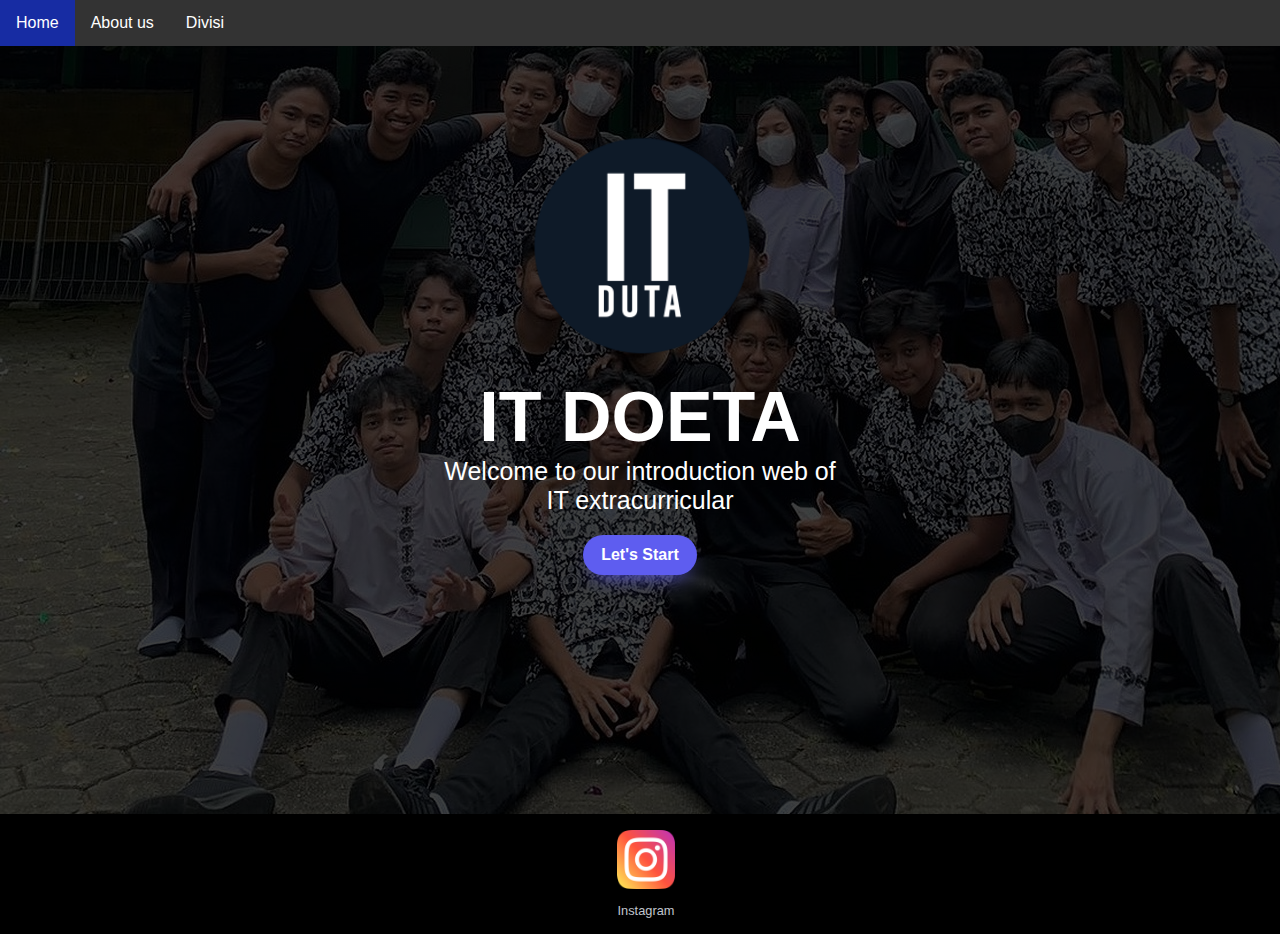
<file: index.html>
<!DOCTYPE html>
<html lang="en">
    <head>
        <meta charset="UTF-8" />
        <meta name="viewport" content="width=device-width, initial-scale=1.0" />
        <link rel="stylesheet" href="style.css" />
        <title>INTORDUCTION TO IT DOETA</title>
        <meta name="google-site-verification" content="QlmTOsupudWDGc6nohjk29UKA_tl6W4_8bsVDyqrMaQ" />
    </head>
    <body>
        <div class="navbar">
            <a href="index.html">Home</a>
            <a href="aboutus.html">About us</a>
            <div class="dropdown">
              <button class="dropbtn">Divisi
                <i class="fa fa-caret-down"></i>
              </button>
              <div class="dropdown-content">
                <a href="Desain.html">Desain</a>
                <a href="Programing.html">Programming</a>
                <a href="Cinematography.html">Sinematografi</a>
              </div>
            </div>
        </div>
        <main class="text">
            <img src="LogoIT.png" alt="" class="logo">
            <h1>IT DOETA</h1>
            <p>Welcome to our introduction web of<br>IT extracurricular</p>
                <button onclick="window.location.href='Desain.html';" class="button-34"><span></span>Let's Start</button>
        </main>
        <div class="footer">
            <footer>
              <ul>
                <li>
                  <img src="instagram.png" alt="" /><a href="https://instagram.com/it_duta?igshid=MzRlODBiNWFlZA=="><p>Instagram</p></a>
                </li>
              </ul>
            </footer>
          </div>
    </body>
</html>
</file>
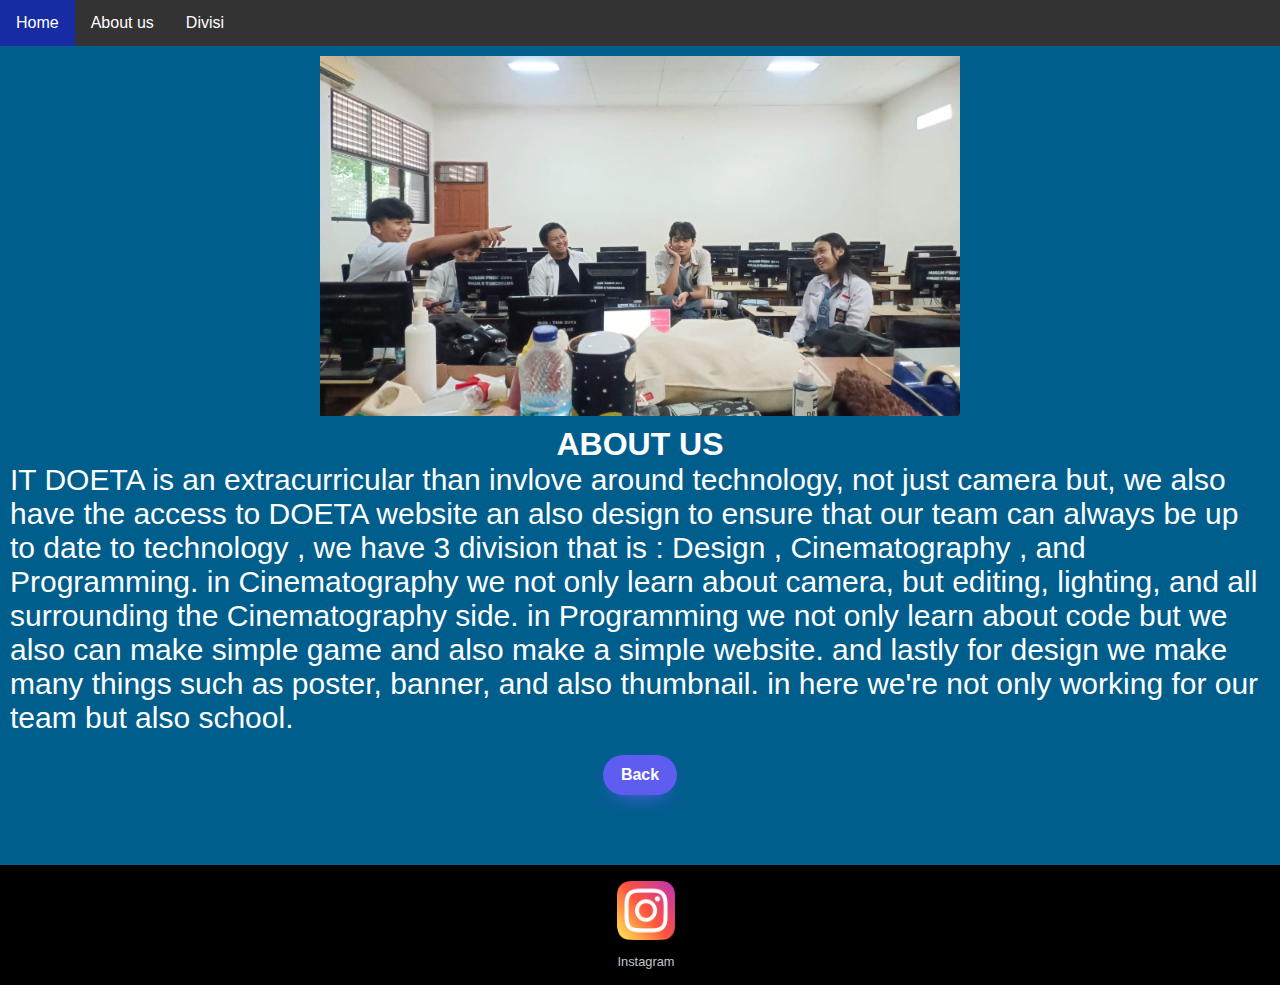
<file: aboutus.html>
<!DOCTYPE html>
<html>
    <Head>
        <meta charset="UTF-8" />
        <meta name="viewport" content="width=device-width, initial-scale=1.0" />
        <link rel="stylesheet" href="Style2.css" />
        <title>INTORDUCTION DESAIN</title>
    </Head>
    <body>
        <div class="navbar">
            <a href="index.html">Home</a>
            <a href="aboutus.html">About us</a>
            <div class="dropdown">
              <button class="dropbtn">Divisi
                <i class="fa fa-caret-down"></i>
              </button>
              <div class="dropdown-content">
                <a href="Desain.html">Desain</a>
                <a href="Programing.html">Programming</a>
                <a href="Cinematography.html">Sinematografi</a>
              </div>
            </div>
        </div>
        <img style="display: block; margin-right: auto; margin-left: auto; margin-top: 10px; width: 50%;" src="aboutus2.jpeg" alt="">
        <h1 style="text-align: center; margin-top: 10px; color: white;">ABOUT US</h1>
        <p style="margin-left: 10px; margin-right: 10px; font-family: 'Gill Sans', 'Gill Sans MT', Calibri, 'Trebuchet MS', sans-serif; font-size: 30px; color: white;">IT DOETA is an extracurricular than invlove around technology, not just camera but, we also have the access to DOETA website an also design to ensure that our team can always be up to date to technology , we have 3 division that is : Design , Cinematography , and Programming. in Cinematography we not only learn about camera, but editing, lighting, and all surrounding the Cinematography side. in Programming we not only learn about code but we also can make simple game and also make a simple website. and lastly for design we make many things such as poster, banner, and also thumbnail. in here we're not only working for our team but also school.</p>
        <button onclick="window.location.href='index.html';" class="button-34"><span></span>Back</button>
        <div class="footer">
            <footer>
              <ul>
                <li>
                  <img src="instagram.png" alt="" /><a href="https://instagram.com/it_duta?igshid=MzRlODBiNWFlZA=="><p>Instagram</p></a>
                </li>
              </ul>
            </footer>
          </div>
    </body>
</html>
</file>
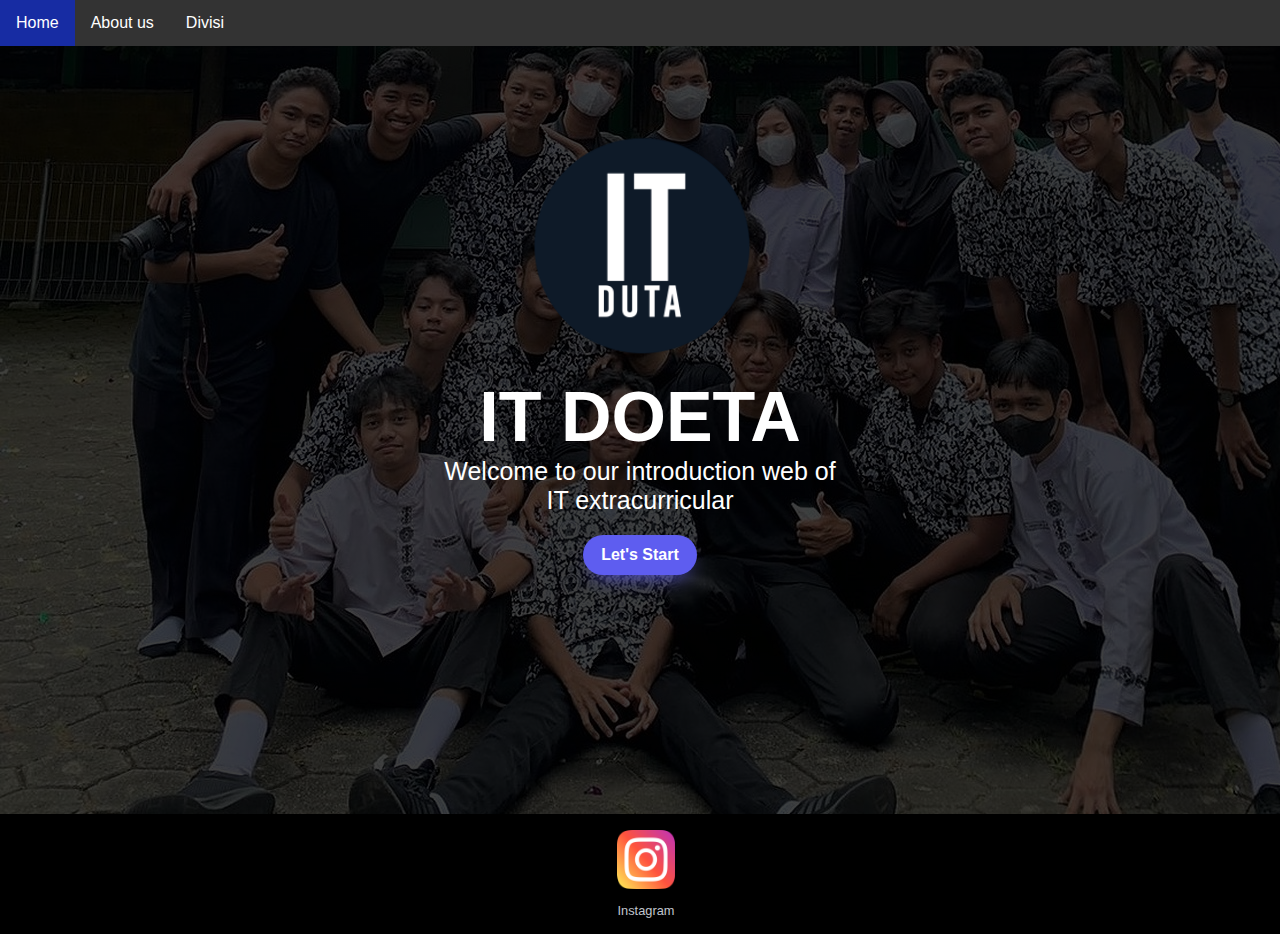
<file: Main.html>
<!DOCTYPE html>
<html lang="en">
    <head>
        <meta charset="UTF-8" />
        <meta name="viewport" content="width=device-width, initial-scale=1.0" />
        <link rel="stylesheet" href="style.css" />
        <title>INTORDUCTION TO IT DOETA</title>
    </head>
    <body>
        <div class="navbar">
            <a href="Main.html">Home</a>
            <a href="aboutus.html">About us</a>
            <div class="dropdown">
              <button class="dropbtn">Divisi
                <i class="fa fa-caret-down"></i>
              </button>
              <div class="dropdown-content">
                <a href="Desain.html">Desain</a>
                <a href="Programing.html">Programming</a>
                <a href="Cinematography.html">Sinematografi</a>
              </div>
            </div>
        </div>
        <main class="text">
            <img src="LogoIT.png" alt="" class="logo">
            <h1>IT DOETA</h1>
            <p>Welcome to our introduction web of<br>IT extracurricular</p>
                <button onclick="window.location.href='Desain.html';" class="button-34"><span></span>Let's Start</button>
        </main>
        <div class="footer">
            <footer>
              <ul>
                <li>
                  <img src="instagram.png" alt="" /><a href="https://instagram.com/it_duta?igshid=MzRlODBiNWFlZA=="><p>Instagram</p></a>
                </li>
              </ul>
            </footer>
          </div>
    </body>
</html>
</file>
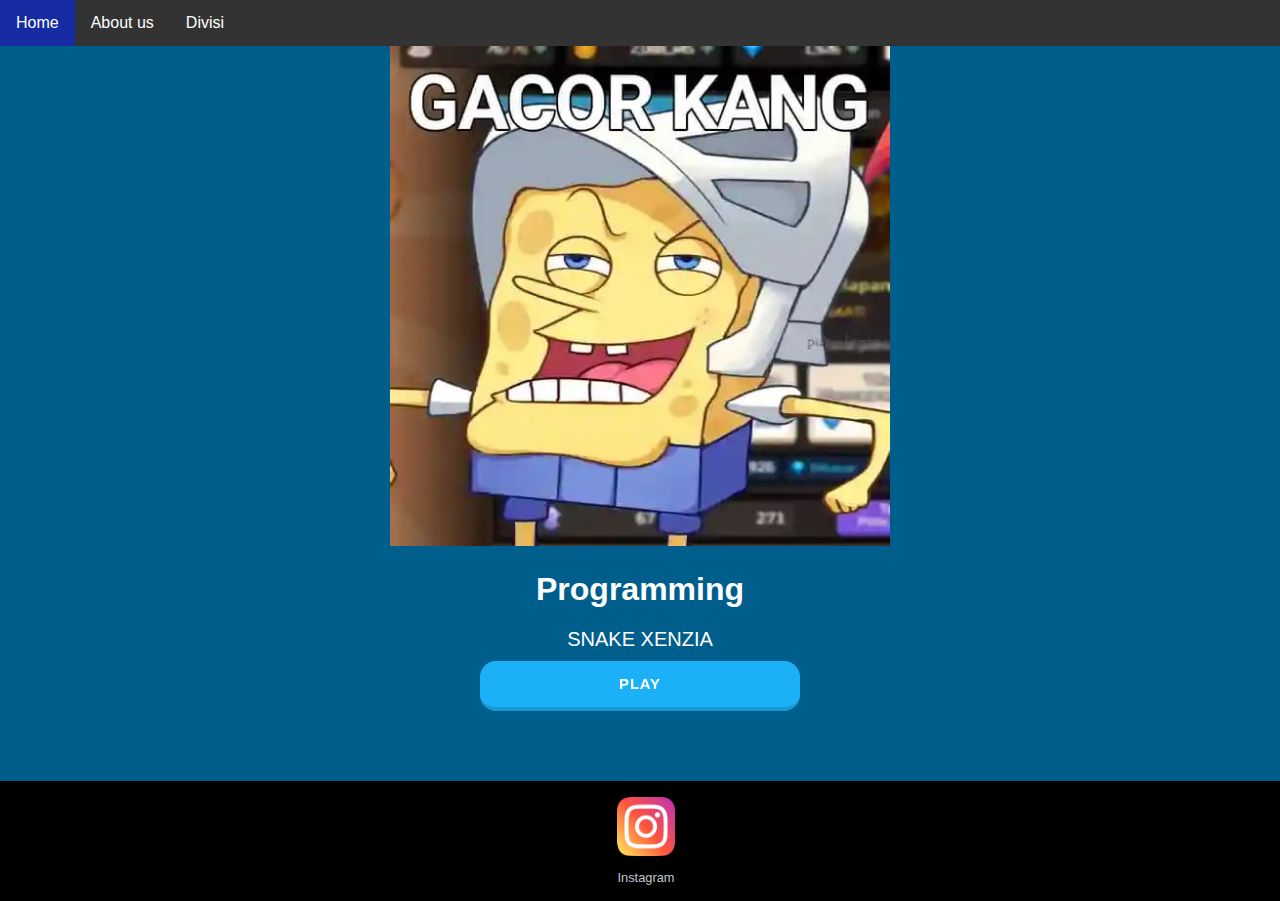
<file: Programing.html>
<!DOCTYPE html>
<html>
    <Head>
        <meta charset="UTF-8" />
        <meta name="viewport" content="width=device-width, initial-scale=1.0" />
        <link rel="stylesheet" href="Style2.css" />
        <title>INTORDUCTION PROGRAMMING</title>
    </Head>
    <body>
        <div class="navbar">
            <a href="index.html">Home</a>
            <a href="about.html">About us</a>
            <div class="dropdown">
              <button class="dropbtn">Divisi
                <i class="fa fa-caret-down"></i>
              </button>
              <div class="dropdown-content">
                <a href="Desain.html">Desain</a>
                <a href="Programing.html">Programming</a>
                <a href="Cinematography.html">Sinematografi</a>
              </div>
            </div>
        </div>
        <img src="progimg.jpeg" alt="" class="imgtop">
        <h1 class="h1" style="text-align: center; margin-top: 25px;">Programming</h1>
        <p class="pprog">SNAKE XENZIA</p>
        <button onclick="window.location.href='raw.html'" class="button-19" role="button">PLAY</button>
        <div class="footer">
            <footer>
              <ul>
                <li>
                  <img src="instagram.png" alt="" /><a href="https://instagram.com/it_duta?igshid=MzRlODBiNWFlZA=="><p>Instagram</p></a>
                </li>
              </ul>
            </footer>
          </div>
    </body>
</html>
</file>
<file: style.css>
* {
  padding: 0;
  margin: 0;
}

.navbar {
  overflow: hidden;
  background-color: #333;
  font-family: Arial;
}

body {
  background-image: linear-gradient(rgba(0,0,0,0.75),rgba(0,0,0,0.75)),url(Bg\ main2.v1.jpg);
  max-width: 100%;
  font-family: sans-serif;
}

/* Links inside the navbar */
.navbar a {
  float: left;
  font-size: 16px;
  color: white;
  text-align: center;
  padding: 14px 16px;
  text-decoration: none;
}

/* The dropdown container */
.dropdown {
  float: left;
  overflow: hidden;
}

/* Dropdown button */
.dropdown .dropbtn {
  font-size: 16px;
  border: none;
  outline: none;
  color: white;
  padding: 14px 16px;
  background-color: inherit;
  font-family: inherit; /* Important for vertical align on mobile phones */
  margin: 0; /* Important for vertical align on mobile phones */
}

/* Add a red background color to navbar links on hover */
.navbar a:hover, .dropdown:hover .dropbtn {
  background-color: rgba(0, 38, 255, 0.548);
}

/* Dropdown content (hidden by default) */
.dropdown-content {
  display: none;
  position: absolute;
  background-color: #f9f9f9;
  min-width: 160px;
  box-shadow: 0px 8px 16px 0px rgba(0,0,0,0.2);
  z-index: 1;
}

/* Links inside the dropdown */
.dropdown-content a {
  float: none;
  color: black;
  padding: 12px 16px;
  text-decoration: none;
  display: block;
  text-align: left;
}

/* Add a grey background color to dropdown links on hover */
.dropdown-content a:hover {
  background-color: #ddd;
}

/* Show the dropdown menu on hover */
.dropdown:hover .dropdown-content {
  display: block;
}

/* logo it */
.logo {
  width: 250px;
  display: block;
  margin-left: auto;
  margin-right: auto;
  margin-top: 75px;
  margin-bottom: 10px;
}

.text {
  font-family: sans-serif;
  position: block;
  top: 50%;
  transform: translateY(-50%);
  display: block;
  color: #ffffff;
  text-align: center;
  margin-left: auto;
  margin-right: auto;
  margin-top: 300px;
}

.text h1 {
  font-size: 70px;

}

.text p {
  font-size: 25px;
  font-weight: 200;
  line-height: auto;
}

.button {
   font-size: 16px;
  border: none;
  outline: none;
  color: white;
  padding: 14px 16px;
  background-color: inherit;
  font-family: inherit; /* Important for vertical align on mobile phones */
  margin: 0; /* Important for vertical align on mobile phones */
}

/* CSS */
.button-34 {
  background: #5E5DF0;
  border-radius: 999px;
  box-shadow: #5E5DF0 0 10px 20px -10px;
  box-sizing: border-box;
  color: #FFFFFF;
  cursor: pointer;
  font-family: Inter,Helvetica,"Apple Color Emoji","Segoe UI Emoji",NotoColorEmoji,"Noto Color Emoji","Segoe UI Symbol","Android Emoji",EmojiSymbols,-apple-system,system-ui,"Segoe UI",Roboto,"Helvetica Neue","Noto Sans",sans-serif;
  font-size: 16px;
  font-weight: 700;
  line-height: 24px;
  opacity: 1;
  outline: 0 solid transparent;
  padding: 8px 18px;
  user-select: none;
  -webkit-user-select: none;
  touch-action: manipulation;
  width: fit-content;
  word-break: break-word;
  border: 0;
  margin-top: 20px;
}

/*   background-color: #005e8d; */

.footer {
  grid-area: footer;
  background: rgb(0, 0, 0);
  margin-top: 10px;
}

footer ul {
  max-width: 100%;
  margin: 2em auto;
  padding: 0;
  text-align: center;
  display: flex;
  flex-direction: row;
}
 
footer ul li {
  list-style: none;
  align-self: flex-end;
}
 
footer ul li a {
  text-decoration: none;
  color: #c1c6ce;
}
 
footer ul li img {
  width: 8%;
  margin-right: 25px;
  margin-left: 200px;

}
 
footer p {
  font-size: 0.8em;
  margin-right: 25px;
  margin-left: 200px;
  margin-top: 10px;

}

footer ul {
  max-width: 900px;
  margin: 0 auto;
  padding: 1em 0;
}

footer ul li a img {
  width: 20%;
}
</file>
<file: Style2.css>
* {
    padding: 0;
    margin: 0;
  }

  body {
    background-color: #005e8d;
    font-family: sans-serif;
  }
  
  .navbar {
    overflow: hidden;
    background-color: #333;
    font-family: Arial;
  }

  /* Links inside the navbar */
.navbar a {
    float: left;
    font-size: 16px;
    color: white;
    text-align: center;
    padding: 14px 16px;
    text-decoration: none;
  }
  
  /* The dropdown container */
  .dropdown {
    float: left;
    overflow: hidden;
  }
  
  /* Dropdown button */
  .dropdown .dropbtn {
    font-size: 16px;
    border: none;
    outline: none;
    color: white;
    padding: 14px 16px;
    background-color: inherit;
    font-family: inherit; /* Important for vertical align on mobile phones */
    margin: 0; /* Important for vertical align on mobile phones */
  }
  
  /* Add a red background color to navbar links on hover */
  .navbar a:hover, .dropdown:hover .dropbtn {
    background-color: rgba(0, 38, 255, 0.548);
  }
  
  /* Dropdown content (hidden by default) */
  .dropdown-content {
    display: none;
    position: absolute;
    background-color: #f9f9f9;
    min-width: 160px;
    box-shadow: 0px 8px 16px 0px rgba(0,0,0,0.2);
    z-index: 1;
  }
  
  /* Links inside the dropdown */
  .dropdown-content a {
    float: none;
    color: black;
    padding: 12px 16px;
    text-decoration: none;
    display: block;
    text-align: left;
  }
  
  /* Add a grey background color to dropdown links on hover */
  .dropdown-content a:hover {
    background-color: #ddd;
  }
  
  /* Show the dropdown menu on hover */
  .dropdown:hover .dropdown-content {
    display: block;
  }

  .footer {
    grid-area: footer;
    background: rgb(0, 0, 0);
    margin-top: 70px;
  }
  
  footer ul {
    max-width: 100%;
    margin: 2em auto;
    padding: 0;
    text-align: center;
    display: flex;
    flex-direction: row;
  }
   
  footer ul li {
    list-style: none;
    align-self: flex-end;
  }
   
  footer ul li a {
    text-decoration: none;
    color: #c1c6ce;
  }
   
  footer ul li img {
    width: 8%;
    margin-right: 25px;
    margin-left: 200px;
  
  }
   
  footer p {
    font-size: 0.8em;
    margin-right: 25px;
    margin-left: 200px;
    margin-top: 10px;
  
  }
  
  footer ul {
    max-width: 900px;
    margin: 0 auto;
    padding: 1em 0;
  }
  
  footer ul li a img {
    width: 20%;
  }

  .h1 {
    font-family: 'Trebuchet MS',sans-serif;
    color: white;
    margin-top: 20px;
    margin-bottom: 20px;
  }

  .imgtop {
    display: block;
    margin-left: auto;
    margin-right: auto;
    width: 500px;
  }

/* CSS */
.button-19 {
  appearance: button;
  background-color: #1899D6;
  border: solid transparent;
  border-radius: 16px;
  border-width: 0 0 4px;
  box-sizing: border-box;
  color: #FFFFFF;
  cursor: pointer;
  display: block;
  font-family: din-round,sans-serif;
  font-size: 15px;
  font-weight: 700;
  letter-spacing: .8px;
  line-height: 20px;
  margin: 0;
  outline: none;
  overflow: visible;
  padding: 13px 16px;
  text-align: center;
  text-transform: uppercase;
  touch-action: manipulation;
  transform: translateZ(0);
  transition: filter .2s;
  user-select: none;
  -webkit-user-select: none;
  white-space: nowrap;
  width: 25%;
  margin-left: auto;
  margin-right: auto;
}

.button-19:after {
  background-clip: padding-box;
  background-color: #1CB0F6;
  border: solid transparent;
  border-radius: 16px;
  border-width: 0 0 4px;
  bottom: -4px;
  content: "";
  left: 0;
  position: absolute;
  right: 0;
  top: 0;
  z-index: -1;
}

.button-19:main,
.button-19:focus {
  user-select: auto;
}

.button-19:hover:not(:disabled) {
  filter: brightness(1.1);
  -webkit-filter: brightness(1.1);
}

.button-19:disabled {
  cursor: auto;
}

.pprog {
  text-align: center;
  margin-top: 20px;
  font-size: 20px;
  margin-bottom: 10px;
  color: white;
  font-family: 'Trebuchet MS',sans-serif;
}

.sinemimg {
  width: 500px;
  display: block;
  margin-top: 30px;
  margin-left: auto;
  margin-right: auto;
}

.dsgimg {
  height: auto;
  display: block;
  margin-left: auto;
  margin-right: auto;
  margin-top: 20px;
}

.button-34 {
  background: #5E5DF0;
  border-radius: 999px;
  box-shadow: #5E5DF0 0 10px 20px -10px;
  box-sizing: border-box;
  color: #FFFFFF;
  cursor: pointer;
  font-family: Inter,Helvetica,"Apple Color Emoji","Segoe UI Emoji",NotoColorEmoji,"Noto Color Emoji","Segoe UI Symbol","Android Emoji",EmojiSymbols,-apple-system,system-ui,"Segoe UI",Roboto,"Helvetica Neue","Noto Sans",sans-serif;
  font-size: 16px;
  font-weight: 700;
  line-height: 24px;
  opacity: 1;
  outline: 0 solid transparent;
  padding: 8px 18px;
  user-select: none;
  -webkit-user-select: none;
  touch-action: manipulation;
  width: fit-content;
  word-break: break-word;
  border: 0;
  margin-top: 20px;
  display: block;
  margin-left: auto;
  margin-right: auto;
}
</file>
